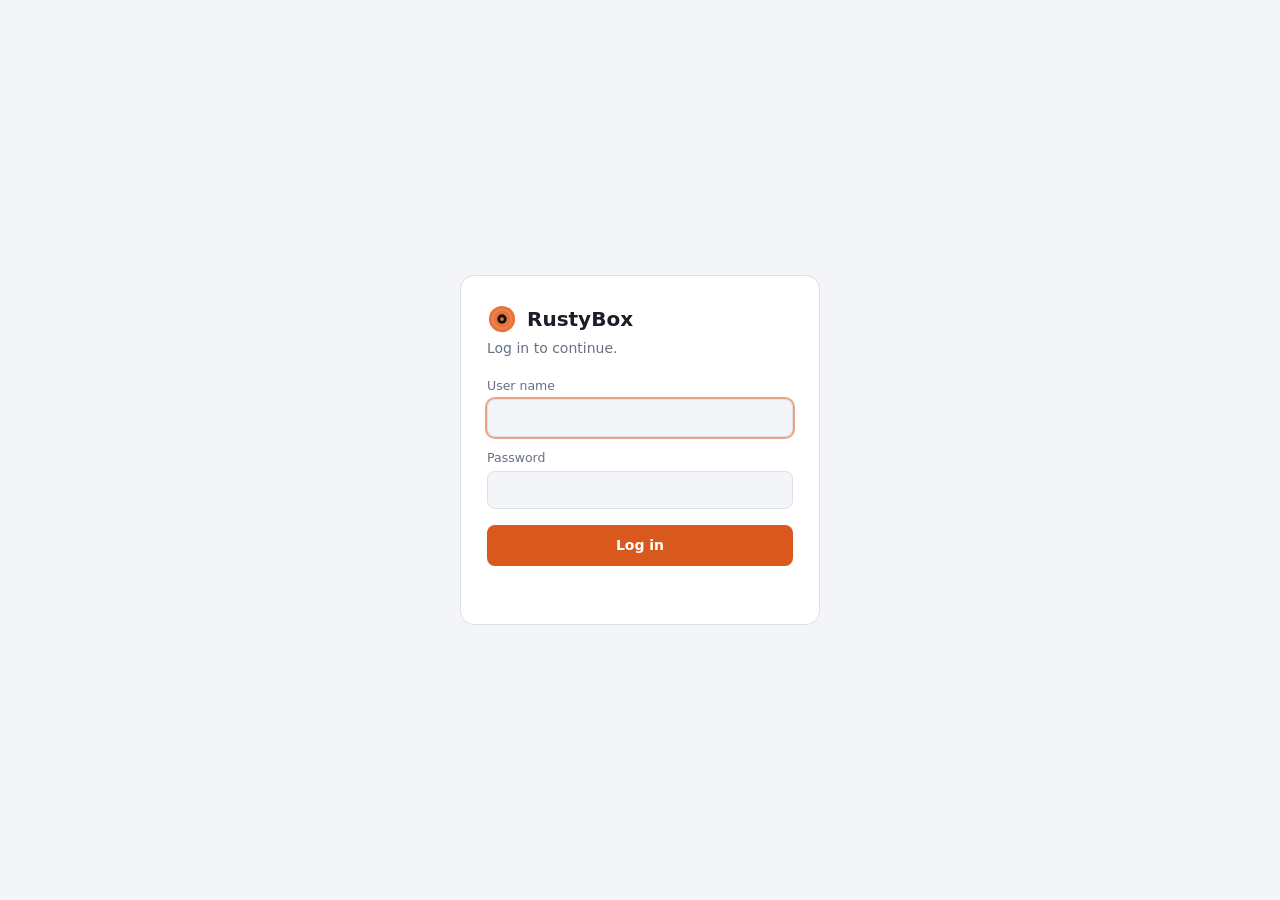
<file: src/web/login.html>
<!doctype html>
<html lang="en">
<head>
<meta charset="utf-8">
<meta name="viewport" content="width=device-width, initial-scale=1">
<title>RustyBox — log in</title>
<link rel="icon" href="data:image/svg+xml,%3Csvg xmlns='http://www.w3.org/2000/svg' viewBox='0 0 32 32'%3E%3Ccircle cx='16' cy='16' r='14' fill='%23e8743b'/%3E%3Ccircle cx='16' cy='16' r='5' fill='%23111'/%3E%3Ccircle cx='16' cy='16' r='2' fill='%23e8743b'/%3E%3C/svg%3E">
<style>
:root { --bg:#0f1115; --panel:#171a21; --line:#2a2f3b; --text:#e6e8ee; --muted:#8b93a5; --accent:#e8743b; --accent2:#ff9b63; --err:#ef5b5b; }
@media (prefers-color-scheme: light) { :root { --bg:#f4f5f8; --panel:#fff; --line:#dcdfe7; --text:#1b1e27; --muted:#667085; --accent:#d9581e; --accent2:#b8460f; } }
* { box-sizing: border-box; }
body { margin: 0; min-height: 100vh; display: grid; place-items: center; background: var(--bg); color: var(--text); font: 14px/1.45 system-ui, -apple-system, "Segoe UI", Roboto, sans-serif; }
form { width: min(360px, calc(100vw - 32px)); background: var(--panel); border: 1px solid var(--line); border-radius: 14px; padding: 28px 26px; }
.brand { display: flex; align-items: center; gap: 10px; font-weight: 700; font-size: 20px; margin-bottom: 4px; }
.brand svg { width: 30px; height: 30px; }
p { color: var(--muted); margin: 0 0 18px; }
label { display: block; font-size: 12.5px; color: var(--muted); margin-bottom: 12px; }
input { display: block; width: 100%; margin-top: 4px; padding: 9px 11px; border-radius: 8px; border: 1px solid var(--line); background: var(--bg); color: var(--text); font: inherit; }
input:focus { outline: 2px solid color-mix(in srgb, var(--accent) 55%, transparent); }
button { width: 100%; margin-top: 4px; padding: 10px; border: 0; border-radius: 8px; background: var(--accent); color: #fff; font: inherit; font-weight: 600; cursor: pointer; }
button:hover:not(:disabled) { background: var(--accent2); }
button:disabled { opacity: .6; cursor: wait; }
#err { color: var(--err); min-height: 20px; margin: 10px 0 0; font-size: 13px; }
</style>
</head>
<body>
<form id="f" autocomplete="on">
  <div class="brand"><svg viewBox="0 0 32 32"><circle cx="16" cy="16" r="14" fill="#e8743b"/><circle cx="16" cy="16" r="10" fill="none" stroke="#fff" stroke-opacity=".25" stroke-width="1"/><circle cx="16" cy="16" r="5" fill="#111"/><circle cx="16" cy="16" r="2" fill="#e8743b"/></svg>RustyBox</div>
  <p>Log in to continue.</p>
  <label>User name<input name="username" id="u" autocomplete="username" autofocus required></label>
  <label>Password<input name="password" id="p" type="password" autocomplete="current-password" required></label>
  <button id="go">Log in</button>
  <div id="err" role="alert"></div>
</form>
<script>
document.getElementById("f").addEventListener("submit", async e => {
  e.preventDefault();
  const go = document.getElementById("go"), err = document.getElementById("err");
  go.disabled = true; err.textContent = "";
  try {
    const r = await fetch("/api/login", { method: "POST", headers: { "content-type": "application/json" },
      body: JSON.stringify({ username: document.getElementById("u").value, password: document.getElementById("p").value }) });
    if (r.ok) { location.reload(); return; }
    const d = await r.json().catch(() => ({}));
    err.textContent = d.message || "Could not log in";
  } catch { err.textContent = "Can't reach the server"; }
  go.disabled = false;
});
</script>
</body>
</html>
</file>
